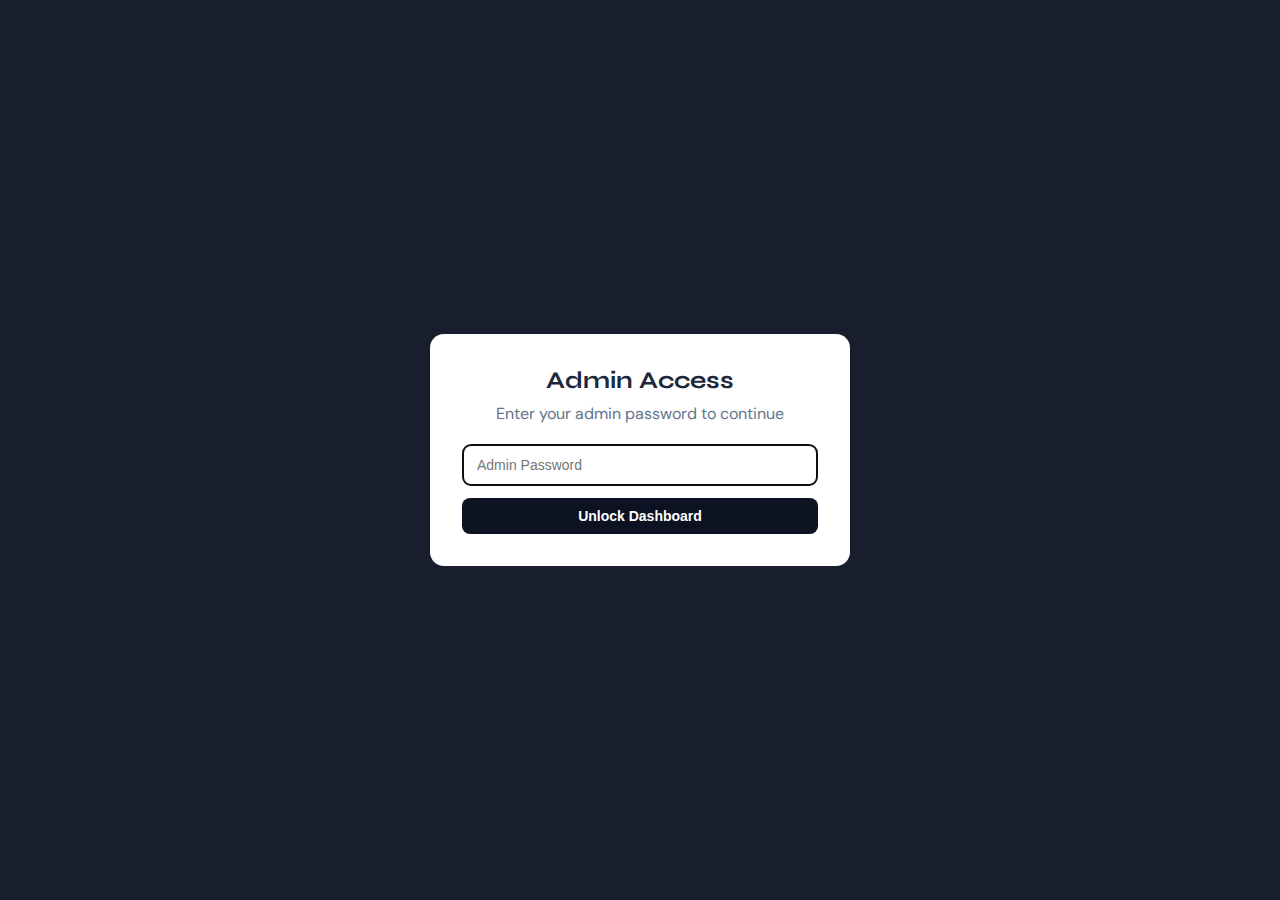
<file: mgm-pin-t-panel-xyz2026.html>
<!DOCTYPE html>
<html lang="en">
  <head>
    <meta charset="UTF-8" />
    <meta http-equiv="X-UA-Compatible" content="IE=edge" />
    <meta name="viewport" content="width=device-width, initial-scale=1.0" />
    <title>PIN Manager | VOID Tech Solutions</title>
    <meta name="robots" content="noindex, nofollow" />

    <link rel="icon" type="image/png" sizes="32x32" href="/assets/imgs/logo1.png" />

    <link rel="preconnect" href="https://fonts.googleapis.com" />
    <link rel="preconnect" href="https://fonts.gstatic.com" crossorigin />
    <link
      href="https://fonts.googleapis.com/css2?family=DM+Sans:ital,opsz,wght@0,9..40,100;0,9..40,400;0,9..40,500;0,9..40,600;0,9..40,700&family=Syne:wght@400;500;600&display=swap"
      rel="stylesheet"
    />

    <link
      rel="stylesheet"
      href="https://maxst.icons8.com/vue-static/landings/line-awesome/line-awesome/1.3.0/css/line-awesome.min.css"
    />

    <style>
      * {
        margin: 0;
        padding: 0;
        box-sizing: border-box;
      }

      body {
        font-family: "DM Sans", sans-serif;
        background: #f5f7fa;
        padding: 20px;
        color: #1e293b;
      }

      .container {
        max-width: 1200px;
        margin: 0 auto;
      }

      .header {
        background: #fff;
        padding: 24px;
        border-radius: 12px;
        box-shadow: 0 4px 12px rgba(0, 0, 0, 0.08);
        margin-bottom: 24px;
        display: flex;
        align-items: center;
        justify-content: space-between;
      }

      .header h1 {
        font-family: "Syne", sans-serif;
        font-size: 28px;
        color: #0c1222;
      }

      .header p {
        color: #64748b;
        margin-top: 4px;
      }

      .stats-grid {
        display: grid;
        grid-template-columns: repeat(auto-fit, minmax(200px, 1fr));
        gap: 16px;
        margin-bottom: 24px;
      }

      .stat-card {
        background: #fff;
        padding: 20px;
        border-radius: 12px;
        box-shadow: 0 4px 12px rgba(0, 0, 0, 0.08);
      }

      .stat-label {
        color: #64748b;
        font-size: 14px;
        margin-bottom: 8px;
      }

      .stat-value {
        font-size: 32px;
        font-weight: 700;
        color: #0c1222;
      }

      .section {
        background: #fff;
        padding: 24px;
        border-radius: 12px;
        box-shadow: 0 4px 12px rgba(0, 0, 0, 0.08);
        margin-bottom: 24px;
      }

      .section-title {
        font-family: "Syne", sans-serif;
        font-size: 20px;
        margin-bottom: 16px;
        display: flex;
        align-items: center;
        justify-content: space-between;
      }

      .btn {
        padding: 10px 20px;
        border-radius: 8px;
        border: none;
        cursor: pointer;
        font-weight: 600;
        font-size: 14px;
        transition: all 0.3s;
      }

      .btn-primary {
        background: #0c1222;
        color: #fff;
      }

      .btn-primary:hover {
        background: #1e293b;
        transform: translateY(-2px);
      }

      .btn-danger {
        background: #dc3545;
        color: #fff;
      }

      .btn-danger:hover {
        background: #c82333;
      }

      .btn-secondary {
        background: #64748b;
        color: #fff;
      }

      .btn-secondary:hover {
        background: #475569;
      }

      .btn-small {
        padding: 6px 12px;
        font-size: 12px;
      }

      .input-group {
        display: flex;
        gap: 12px;
        margin-bottom: 16px;
      }

      .input-group input {
        flex: 1;
        padding: 12px;
        border: 1px solid #e2e8f0;
        border-radius: 8px;
        font-size: 14px;
      }

      .pin-list {
        display: grid;
        gap: 12px;
      }

      .pin-item {
        display: flex;
        align-items: center;
        justify-content: space-between;
        padding: 12px 16px;
        background: #f8fafc;
        border-radius: 8px;
        border: 1px solid #e2e8f0;
      }

      .pin-code {
        font-family: "Courier New", monospace;
        font-size: 18px;
        font-weight: 700;
        color: #0c1222;
      }

      .pin-badge {
        padding: 4px 10px;
        border-radius: 999px;
        font-size: 12px;
        font-weight: 600;
      }

      .badge-active {
        background: #d1fae5;
        color: #065f46;
      }

      .badge-used {
        background: #fee2e2;
        color: #991b1b;
      }

      .used-pins-table {
        width: 100%;
        border-collapse: collapse;
        margin-top: 16px;
      }

      .used-pins-table th {
        background: #f8fafc;
        padding: 12px;
        text-align: left;
        font-weight: 600;
        color: #475569;
        border-bottom: 2px solid #e2e8f0;
      }

      .used-pins-table td {
        padding: 12px;
        border-bottom: 1px solid #e2e8f0;
      }

      .alert {
        padding: 12px 16px;
        border-radius: 8px;
        margin-bottom: 16px;
        display: none;
      }

      .alert-success {
        background: #d1fae5;
        color: #065f46;
        border: 1px solid #6ee7b7;
      }

      .alert-error {
        background: #fee2e2;
        color: #991b1b;
        border: 1px solid #fca5a5;
      }

      .loading {
        text-align: center;
        padding: 40px;
        color: #64748b;
      }

      .empty-state {
        text-align: center;
        padding: 40px;
        color: #94a3b8;
      }

      .auth-overlay {
        position: fixed;
        inset: 0;
        background: rgba(12, 18, 34, 0.95);
        display: flex;
        align-items: center;
        justify-content: center;
        z-index: 9999;
      }

      .auth-box {
        width: 100%;
        max-width: 420px;
        background: #fff;
        border-radius: 14px;
        padding: 32px;
        text-align: center;
      }

      .auth-box h2 {
        font-family: "Syne", sans-serif;
        margin-bottom: 8px;
      }

      .auth-box p {
        color: #64748b;
        margin-bottom: 20px;
      }

      .auth-box input {
        width: 100%;
        border: 1px solid #e2e8f0;
        border-radius: 8px;
        padding: 12px 14px;
        margin-bottom: 12px;
        font-size: 14px;
      }

      .auth-error {
        color: #dc3545;
        display: none;
        margin-top: 8px;
        font-size: 14px;
      }

      @media (max-width: 768px) {
        body {
          padding: 12px;
        }

        .header {
          flex-direction: column;
          align-items: flex-start;
        }

        .stats-grid {
          grid-template-columns: 1fr;
        }
      }
    </style>
  </head>

  <body>
    <div id="authOverlay" class="auth-overlay">
      <div class="auth-box">
        <h2>Admin Access</h2>
        <p>Enter your admin password to continue</p>
        <input
          type="password"
          id="adminPasswordInput"
          placeholder="Admin Password"
          autocomplete="off"
        />
        <button class="btn btn-primary" id="authSubmitBtn" style="width: 100%">
          Unlock Dashboard
        </button>
        <div class="auth-error" id="authError">Incorrect password. Please try again.</div>
      </div>
    </div>

    <div class="container" id="mainContainer" style="display: none">
      <div class="header">
        <div>
          <h1>PIN Manager</h1>
          <p>Manage software page access PINs</p>
        </div>
        <button class="btn btn-secondary" onclick="refreshData()">
          <i class="las la-sync"></i> Refresh
        </button>
      </div>

      <div class="stats-grid">
        <div class="stat-card">
          <div class="stat-label">Active PINs</div>
          <div class="stat-value" id="activeCount">-</div>
        </div>
        <div class="stat-card">
          <div class="stat-label">Used PINs</div>
          <div class="stat-value" id="usedCount">-</div>
        </div>
        <div class="stat-card">
          <div class="stat-label">Available PINs</div>
          <div class="stat-value" id="availableCount">-</div>
        </div>
      </div>

      <div class="section">
        <h2 class="section-title">Add New PIN</h2>
        <div id="alertAdd" class="alert"></div>
        <div class="input-group">
          <input
            type="text"
            id="newPinInput"
            placeholder="Enter new PIN (e.g., 12345)"
            maxlength="10"
          />
          <button class="btn btn-primary" onclick="addPin()">
            <i class="las la-plus"></i> Add PIN
          </button>
        </div>
      </div>

      <div class="section">
        <h2 class="section-title">
          Active PINs
          <span id="activePinCount" style="color: #64748b; font-size: 16px"></span>
        </h2>
        <div id="activePinsList" class="pin-list">
          <div class="loading">Loading...</div>
        </div>
      </div>

      <div class="section">
        <h2 class="section-title">
          Used PINs History
          <button class="btn btn-danger btn-small" onclick="clearUsedPins()">
            <i class="las la-trash"></i> Clear History
          </button>
        </h2>
        <div id="usedPinsList">
          <div class="loading">Loading...</div>
        </div>
      </div>
    </div>

    <script>
      const ADMIN_KEY = "Raphael";
      const ADMIN_PASSWORD = "HouseNumber84!"; // Change this to your own password
      let isAuthenticated = false;

      // Authentication handler
      function checkAuthentication() {
        const authOverlay = document.getElementById('authOverlay');
        const mainContainer = document.getElementById('mainContainer');
        const passwordInput = document.getElementById('adminPasswordInput');
        const authSubmitBtn = document.getElementById('authSubmitBtn');
        const authError = document.getElementById('authError');

        function attemptAuth() {
          const enteredPassword = passwordInput.value.trim();

          if (enteredPassword === ADMIN_PASSWORD) {
            isAuthenticated = true;
            authOverlay.style.display = 'none';
            mainContainer.style.display = 'block';
            authError.style.display = 'none';
            loadPinData();
          } else {
            authError.style.display = 'block';
            passwordInput.value = '';
            passwordInput.focus();
          }
        }

        authSubmitBtn.addEventListener('click', attemptAuth);
        passwordInput.addEventListener('keydown', function(event) {
          if (event.key === 'Enter') {
            attemptAuth();
          }
        });

        passwordInput.focus();
      }

      checkAuthentication();

      async function loadPinData() {
        try {
          const response = await fetch(`/pin-manager.php?action=getAll&key=${ADMIN_KEY}`);
          const result = await response.json();

          if (!result.success) {
            alert("Error: " + result.message);
            return;
          }

          const data = result.data;

          // Update stats
          document.getElementById("activeCount").textContent = data.activePins.length;
          document.getElementById("usedCount").textContent = data.usedPins.length;
          document.getElementById("availableCount").textContent =
            data.activePins.length - data.usedPins.filter(u => 
              data.activePins.includes(u.pin)
            ).length;

          // Render active PINs
          renderActivePins(data.activePins);

          // Render used PINs
          renderUsedPins(data.usedPins);
        } catch (error) {
          console.error("Error loading data:", error);
          alert("Failed to load PIN data");
        }
      }

      function renderActivePins(pins) {
        const container = document.getElementById("activePinsList");
        document.getElementById("activePinCount").textContent = `(${pins.length})`;

        if (pins.length === 0) {
          container.innerHTML = '<div class="empty-state">No active PINs. Add one above.</div>';
          return;
        }

        container.innerHTML = pins
          .map(
            (pin) => `
          <div class="pin-item">
            <div>
              <span class="pin-code">${pin}</span>
              <span class="pin-badge badge-active">ACTIVE</span>
            </div>
            <button class="btn btn-danger btn-small" onclick="deletePin('${pin}')">
              <i class="las la-trash"></i> Delete
            </button>
          </div>
        `
          )
          .join("");
      }

      function renderUsedPins(usedPins) {
        const container = document.getElementById("usedPinsList");

        if (usedPins.length === 0) {
          container.innerHTML = '<div class="empty-state">No PINs have been used yet.</div>';
          return;
        }

        container.innerHTML = `
          <table class="used-pins-table">
            <thead>
              <tr>
                <th>PIN</th>
                <th>Date & Time</th>
                <th>IP Address</th>
              </tr>
            </thead>
            <tbody>
              ${usedPins
                .map(
                  (item) => `
                <tr>
                  <td><strong>${item.pin}</strong></td>
                  <td>${item.timestamp}</td>
                  <td>${item.ip}</td>
                </tr>
              `
                )
                .join("")}
            </tbody>
          </table>
        `;
      }

      async function addPin() {
        const input = document.getElementById("newPinInput");
        const pin = input.value.trim();
        const alertDiv = document.getElementById("alertAdd");

        if (!pin) {
          showAlert(alertDiv, "Please enter a PIN", "error");
          return;
        }

        try {
          const response = await fetch("/pin-manager.php?action=addPin", {
            method: "POST",
            headers: { "Content-Type": "application/json" },
            body: JSON.stringify({ key: ADMIN_KEY, pin: pin }),
          });

          const result = await response.json();

          if (result.success) {
            showAlert(alertDiv, "PIN added successfully!", "success");
            input.value = "";
            await loadPinData();
          } else {
            showAlert(alertDiv, result.message, "error");
          }
        } catch (error) {
          showAlert(alertDiv, "Failed to add PIN", "error");
        }
      }

      async function deletePin(pin) {
        if (!confirm(`Delete PIN: ${pin}?`)) return;

        try {
          const response = await fetch("/pin-manager.php?action=deletePin", {
            method: "POST",
            headers: { "Content-Type": "application/json" },
            body: JSON.stringify({ key: ADMIN_KEY, pin: pin }),
          });

          const result = await response.json();

          if (result.success) {
            await loadPinData();
          } else {
            alert("Error: " + result.message);
          }
        } catch (error) {
          alert("Failed to delete PIN");
        }
      }

      async function clearUsedPins() {
        if (!confirm("Clear all used PINs history? This cannot be undone.")) return;

        try {
          const response = await fetch("/pin-manager.php?action=clearUsed", {
            method: "POST",
            headers: { "Content-Type": "application/json" },
            body: JSON.stringify({ key: ADMIN_KEY }),
          });

          const result = await response.json();

          if (result.success) {
            await loadPinData();
          } else {
            alert("Error: " + result.message);
          }
        } catch (error) {
          alert("Failed to clear history");
        }
      }

      function refreshData() {
        loadPinData();
      }

      function showAlert(element, message, type) {
        element.className = `alert alert-${type}`;
        element.textContent = message;
        element.style.display = "block";

        setTimeout(() => {
          element.style.display = "none";
        }, 4000);
      }

      // Auto-refresh every 30 seconds (only if authenticated)
      setInterval(() => {
        if (isAuthenticated) {
          loadPinData();
        }
      }, 30000);
    </script>
  </body>
</html>
</file>
